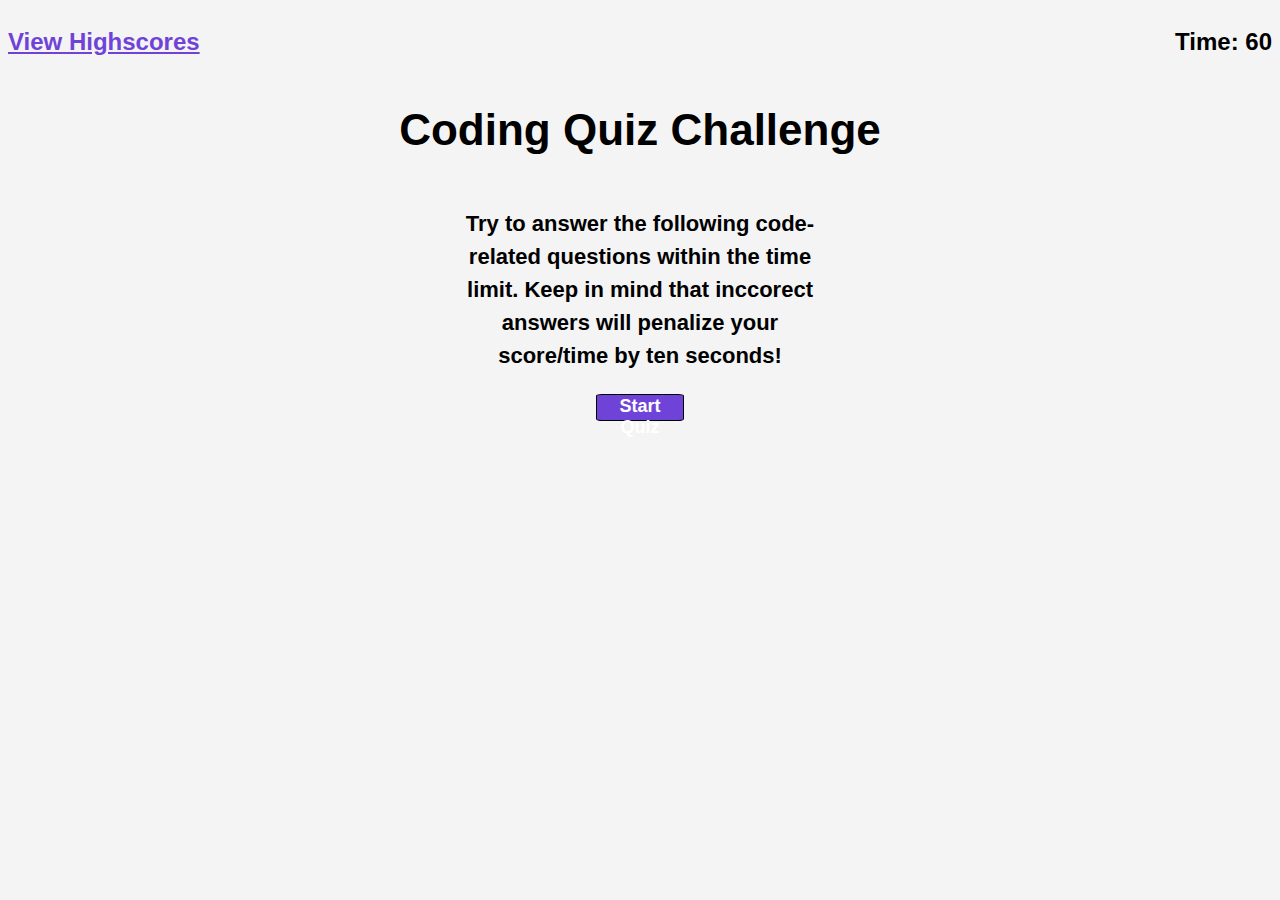
<file: index.html>
<!DOCTYPE html>
<html lang="en">

<head>
    <meta charset="UTF-8">
    <meta http-equiv="X-UA-Compatible" content="IE=edge">
    <meta name="viewport" content="width=device-width, initial-scale=1.0">
    <link rel="stylesheet" type="text/css" href="./assets/css/styles.css">
    <title>Coding Quiz!</title>
</head>

<body>
    <header id="header">
        <h2 class="view-link"><a onclick=highScoresClick()>View Highscores</a></h2>
        <span id="timer">Time: <span id="timerCount"></span></span>
    </header>

    <div id="container">
        <div id="wrapper">
            <h1 id="questionTitles">Coding Quiz Challenge</h1>
            <p id="frontP">Try to answer the following code-related questions within the time limit. Keep in mind that
                inccorect answers will
                penalize your score/time by ten seconds!</p>
            <ol class="hide" id="list1">
                <button class="answer-btn" id="answer1-btn">
                    <li id="a" class="list-text" data-value="false"></li>
                </button>
                <button class="answer-btn" id="answer1-btn">
                    <li id="b" class="list-text" data-value="false"></li>
                </button>
                <button class="answer-btn" id="answer1-btn">
                    <li id="c" class="list-text" data-value="false"></li>
                </button>
                <button class="answer-btn" id="answer1-btn">
                    <li id="d" class="list-text" data-value="false"></li>
                </button>
            </ol>
            <button id="startQuizBtn">Start Quiz</button>
        </div>
        <span id="correctOrWrong" class="correctOrWrongText"></span>
    </div>

    <div id="end-screen" class="hide">
        <h2>All done!</h2>
        <p>Your final score is <span id="finalScorePost">0</span></p>
        <span>Enter initials:</span>
        <textarea id="initial-input" maxlength="3"></textarea>
        <button class="answer-btn" id="submit-btn">Submit</button>
    </div>

    <div id="highscores" class="hide">
        <h1>Highscores</h1>
        <ol id="highscores-list">
        </ol>
        <div class="highscores-wrapper">
            <button id="go-back-btn" class="highscores-btns answer-btn">Go Back</button>
            <button id="clear-highscores-btn" class="highscores-btns answer-btn">Clear Highscores</button>
        </div>
    </div>


    <script src="./assets/js/script.js"></script>
</body>

</html>
</file>
<file: assets/css/styles.css>
* {
font-family:'Trebuchet MS', 'Lucida Sans Unicode', 'Lucida Grande', 'Lucida Sans', Arial, sans-serif;
box-sizing: border-box;
}

body {
background-color: #f4f4f4;
}

header {
display: flex;
justify-content: space-between;
align-items: center;
}

.view-link {
text-decoration: underline;
cursor: pointer;
color:rgb(112, 67, 216);
}

.view-link:hover {
color:rgb(0, 0, 0);
}

#timer {
font-size: 24px;
font-weight: bolder;
}

a {
text-decoration: none;
}

h1 {
font-size: 44px;
}

p {
width: 60%;
line-height: 1.5;
font-size: 22px;
}

#container {
display: flex;
flex-direction: column;
justify-content: center;
align-items: center;
font-weight: bold;
}

#wrapper {
display: flex;
flex-direction: column;
align-items: center;
text-align: center;
width: 50%;
height: 50vh;
}

#startQuizBtn {
width: 14%;
height: 6%;
font-size: 18px;
font-weight: bold;
background-color: rgb(112, 67, 216);
color: white;
border-radius: 7%;
border-style: none;
cursor: pointer;
border: .5px solid black;
}

#startQuizBtn:hover {
background-color: rgb(0, 0, 0);
color:rgb(112, 67, 216);
}

.answer-btn {
width: 100%;
height: 40%;
font-size: 18px;
font-weight: bold;
background-color: rgb(112, 67, 216);
color: white;
border-radius: 7%;
border-style: none;
cursor: pointer;
margin: 4% auto;
border: .5px solid black;
}

.answer-btn:hover {
background-color: rgb(0, 0, 0);
color:rgb(112, 67, 216);
}

.list {
display: flex;
flex-direction: column;
justify-content: center;
align-items: flex-start;
list-style-type: none;
padding: 0;
}

.list-text {
text-align: left;
}

.hide {
display: none;
}

#end-screen {
flex-direction: column;
justify-content: center;
align-items: center;
text-align: center;
}

#highscores {
flex-direction: column;
justify-content: center;
align-items: center;
text-align: center;
}

#submit-btn {
width: 8%;
}

#submit-btn:hover {
background-color: rgb(0, 0, 0);
color:rgb(112, 67, 216);
}

#initial-input {
font-size: 25px;
text-align: center;
}

.highscores-wrapper {
display: flex;
justify-content: center;
align-items: center;
}

.highscores-btns {
height: 3em;
margin: 0 10px;
}

#correctOrWrong {
font-size: 28px;
}

.finalListScores {
font-size: 30px;
background-color: rgb(112, 67, 216);
color: black;
border: 2px solid black;
border-radius: 5px;
margin: 10px;
padding: 10px 30px;
}
</file>
